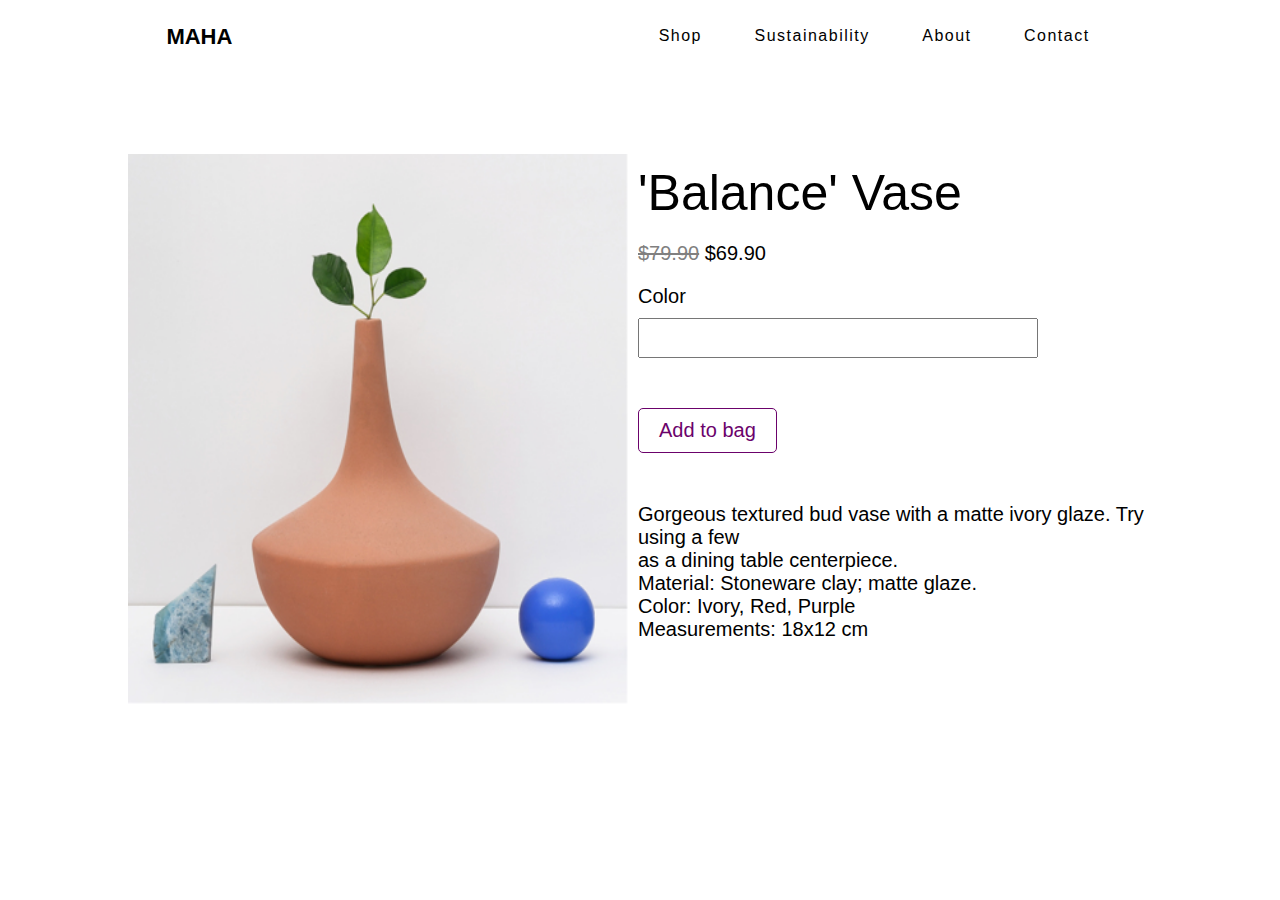
<file: other pages/shop1.html>
<!DOCTYPE html>
<head>
    <title>Shop</title>
     <!-- index styling css -->
     <link rel="stylesheet" href="./css/other.css">
</head>
<body>
    <section class="header">
        <nav class="header-inner">
            <a class="logo" href="../index.html">MAHA</a>
            <div class="nav-links">
                <ul>
                    <li><a href="../shop.html">Shop</a></li>
                    <li><a href="../sustainability.html">Sustainability</a></li>
                    <li><a href="../about.html">About</a></li>
                    <li><a href="../contact.html">Contact</a> </li>
                </ul>
            </div>
        </nav>
    </section>
    <section>
        <div class="buynow">
            <div class="buyimg">
                <img src="./img/Shop-2.avif" alt="">
            </div>
            <div class="buydetail">
                <p class="h5">'Balance' Vase</p>
                <p class="p1"><strike>$79.90</strike> $69.90</p>
                <p class="p2">Color</p>
                <input class="inp" type="text">
                <div class="container1">
                    <button class="btn2 btn3">Add to bag</button>
                </div>
                <p class="para">Gorgeous textured bud vase with a matte ivory glaze. Try using a few<br> as a dining table centerpiece.</p>
                <p class="para">Material: Stoneware clay; matte glaze.</p>
                <p class="para">Color: Ivory, Red, Purple</p>
                <p class="para">Measurements: 18x12 cm</p>
            </div>
        </div>
    </section>
    
</body>
</html>
</file>
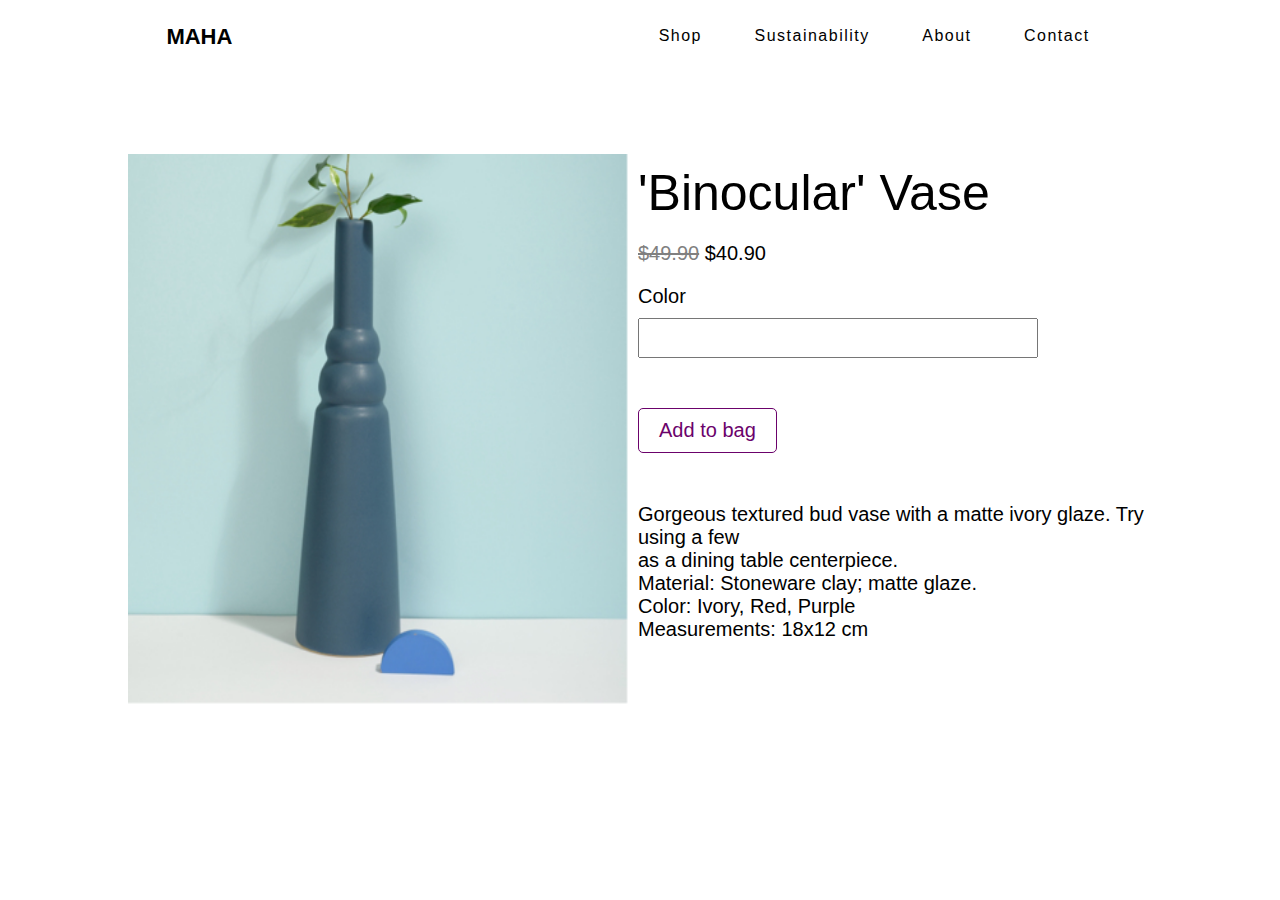
<file: other pages/shop2.html>
<!DOCTYPE html>
<head>
    <title>Shop</title>
     <!-- index styling css -->
     <link rel="stylesheet" href="./css/other.css">
</head>
<body>
    <section class="header">
        <nav class="header-inner">
            <a class="logo" href="../index.html">MAHA</a>
            <div class="nav-links">
                <ul>
                    <li><a href="../shop.html">Shop</a></li>
                    <li><a href="../sustainability.html">Sustainability</a></li>
                    <li><a href="../about.html">About</a></li>
                    <li><a href="../contact.html">Contact</a> </li>
                </ul>
            </div>
        </nav>
    </section>
    <section>
        <div class="buynow">
            <div class="buyimg">
                <img src="./img/Shop-3.avif" alt="">
            </div>
            <div class="buydetail">
                <p class="h5">'Binocular' Vase</p>
                <p class="p1"><strike>$49.90</strike> $40.90</p>
                <p class="p2">Color</p>
                <input class="inp" type="text">
                <div class="container1">
                    <button class="btn2 btn3">Add to bag</button>
                </div>
                <p class="para">Gorgeous textured bud vase with a matte ivory glaze. Try using a few<br> as a dining table centerpiece.</p>
                <p class="para">Material: Stoneware clay; matte glaze.</p>
                <p class="para">Color: Ivory, Red, Purple</p>
                <p class="para">Measurements: 18x12 cm</p>
            </div>
        </div>
    </section>
    
</body>
</html>
</file>
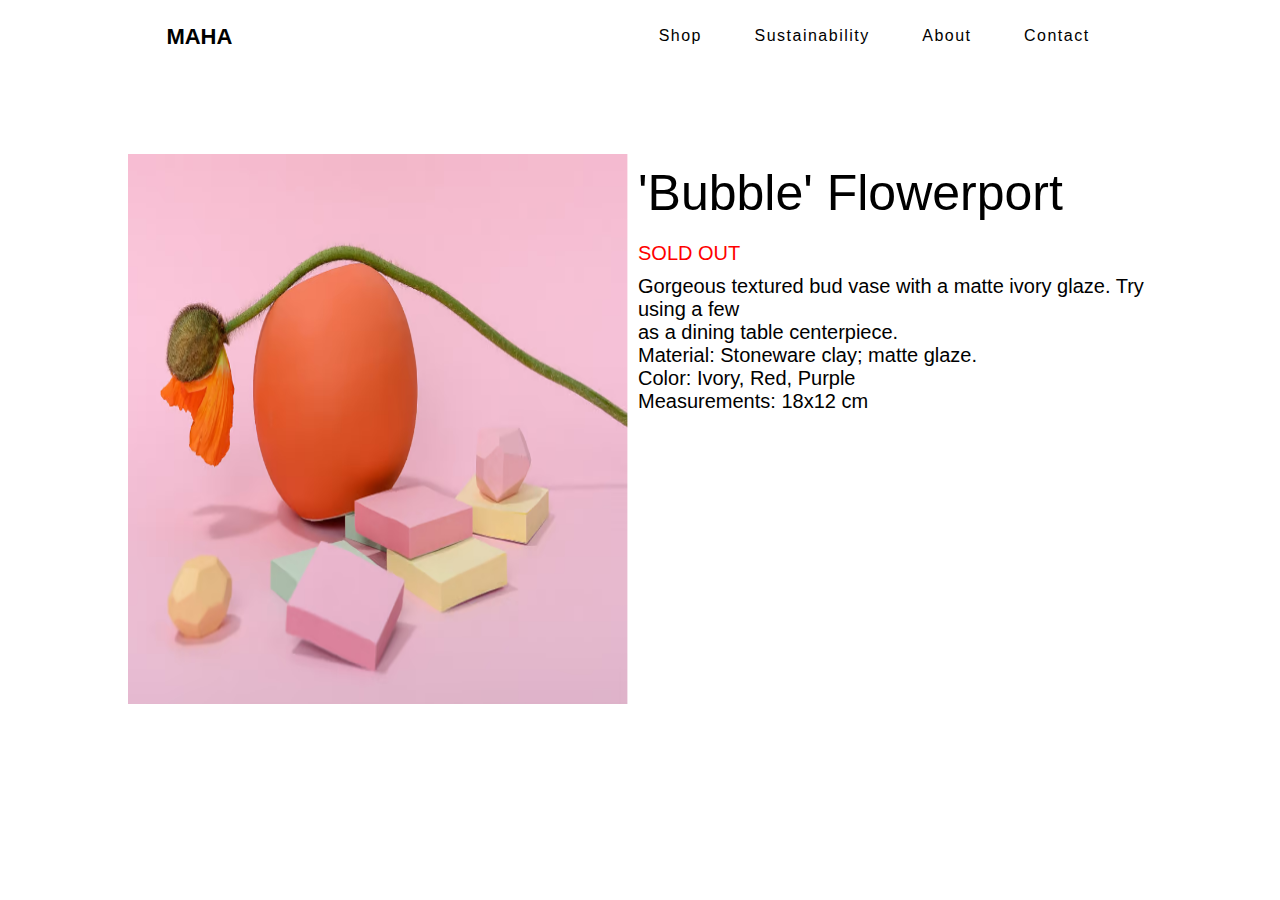
<file: other pages/shop3.html>
<!DOCTYPE html>
<head>
    <title>Shop</title>
     <!-- index styling css -->
     <link rel="stylesheet" href="./css/other.css">
</head>
<body>
    <section class="header">
        <nav class="header-inner">
            <a class="logo" href="../index.html">MAHA</a>
            <div class="nav-links">
                <ul>
                    <li><a href="../shop.html">Shop</a></li>
                    <li><a href="../sustainability.html">Sustainability</a></li>
                    <li><a href="../about.html">About</a></li>
                    <li><a href="../contact.html">Contact</a> </li>
                </ul>
            </div>
        </nav>
    </section>
    <section>
        <div class="buynow">
            <div class="buyimg">
                <img src="./img/Shop-4.avif" alt="">
            </div>
            <div class="buydetail">
                <p class="h5">'Bubble' Flowerport</p>
                <p class="p1"style="color:Red">SOLD OUT</p>
                <!-- <p class="p2">Color</p>
                <input class="inp" type="text">
                <div class="container1">
                    <button class="btn2 btn3">Add to bag</button>
                </div> -->
                <p class="para">Gorgeous textured bud vase with a matte ivory glaze. Try using a few<br> as a dining table centerpiece.</p>
                <p class="para">Material: Stoneware clay; matte glaze.</p>
                <p class="para">Color: Ivory, Red, Purple</p>
                <p class="para">Measurements: 18x12 cm</p>
            </div>
        </div>
    </section>
    
</body>
</html>
</file>
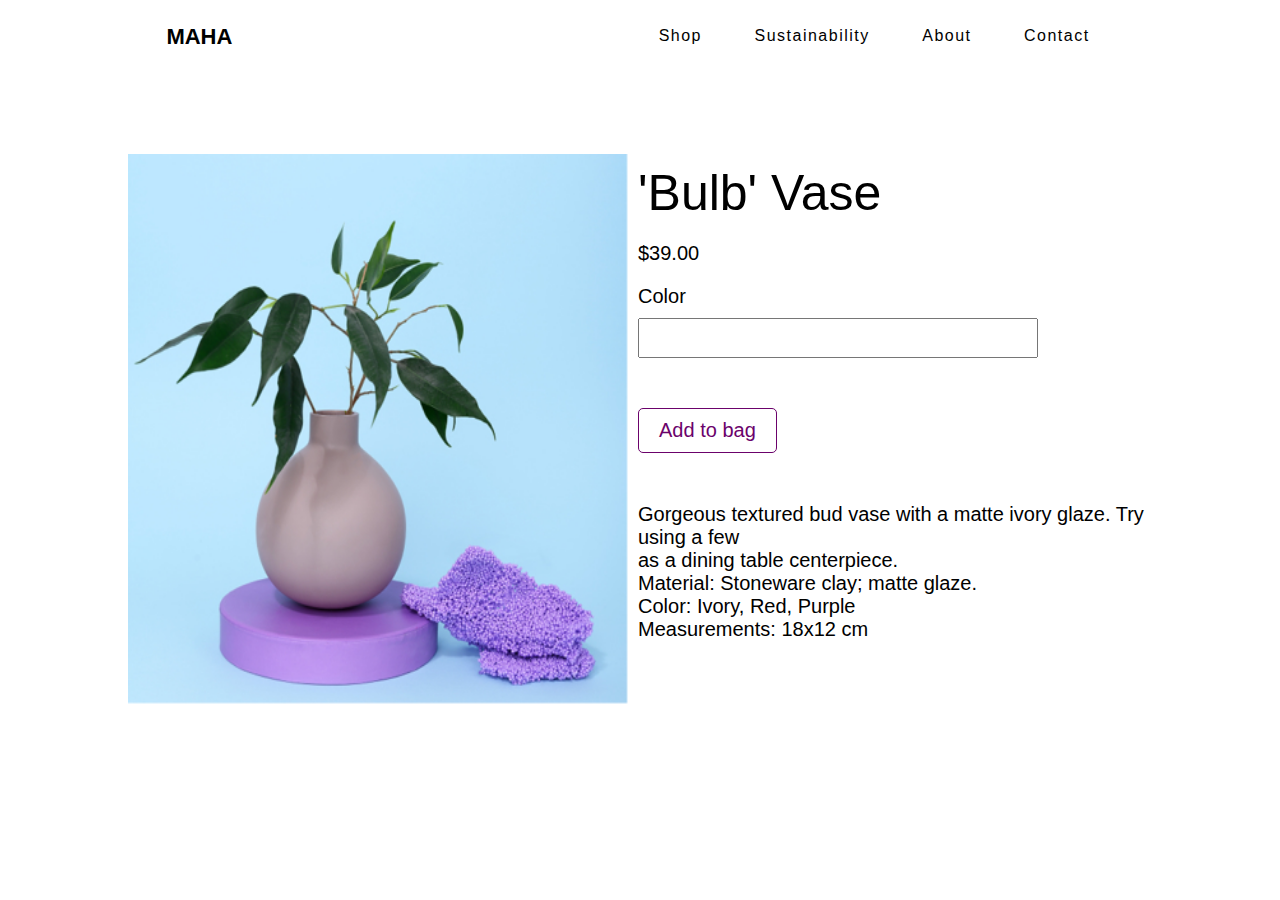
<file: other pages/shop4.html>
<!DOCTYPE html>
<head>
    <title>Shop</title>
     <!-- index styling css -->
     <link rel="stylesheet" href="./css/other.css">
</head>
<body>
    <section class="header">
        <nav class="header-inner">
            <a class="logo" href="../index.html">MAHA</a>
            <div class="nav-links">
                <ul>
                    <li><a href="../shop.html">Shop</a></li>
                    <li><a href="../sustainability.html">Sustainability</a></li>
                    <li><a href="../about.html">About</a></li>
                    <li><a href="../contact.html">Contact</a> </li>
                </ul>
            </div>
        </nav>
    </section>
    <section>
        <div class="buynow">
            <div class="buyimg">
                <img src="./img/Shop-5.avif" alt="">
            </div>
            <div class="buydetail">
                <p class="h5">'Bulb' Vase</p>
                <p class="p1">$39.00</p>
                <p class="p2">Color</p>
                <input class="inp" type="text">
                <div class="container1">
                    <button class="btn2 btn3">Add to bag</button>
                </div>
                <p class="para">Gorgeous textured bud vase with a matte ivory glaze. Try using a few<br> as a dining table centerpiece.</p>
                <p class="para">Material: Stoneware clay; matte glaze.</p>
                <p class="para">Color: Ivory, Red, Purple</p>
                <p class="para">Measurements: 18x12 cm</p>
            </div>
        </div>
    </section>
    
</body>
</html>
</file>
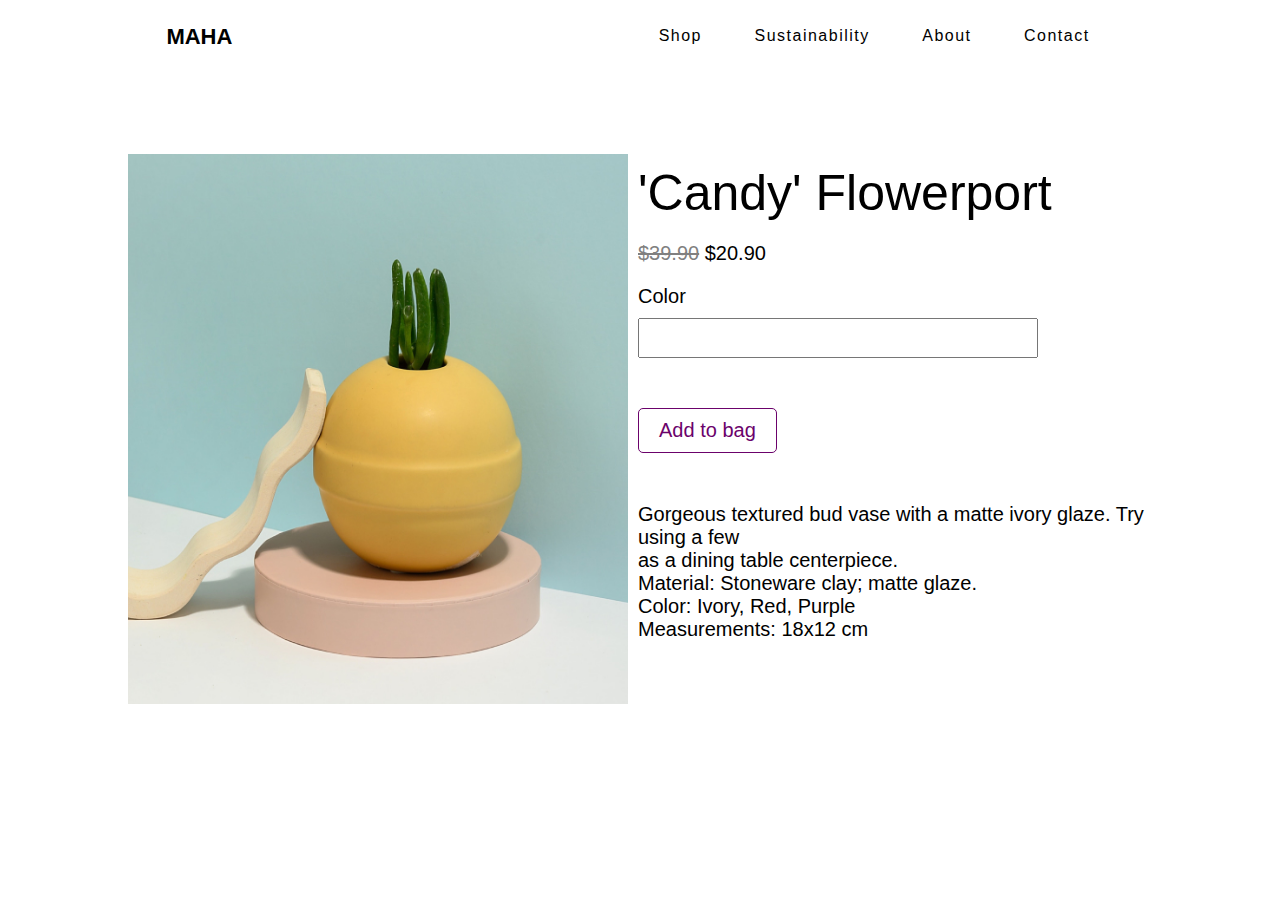
<file: other pages/shop5.html>
<!DOCTYPE html>
<head>
    <title>Shop</title>
     <!-- index styling css -->
     <link rel="stylesheet" href="./css/other.css">
</head>
<body>
    <section class="header">
        <nav class="header-inner">
            <a class="logo" href="../index.html">MAHA</a>
            <div class="nav-links">
                <ul>
                    <li><a href="../shop.html">Shop</a></li>
                    <li><a href="../sustainability.html">Sustainability</a></li>
                    <li><a href="../about.html">About</a></li>
                    <li><a href="../contact.html">Contact</a> </li>
                </ul>
            </div>
        </nav>
    </section>
    <section>
        <div class="buynow">
            <div class="buyimg">
                <img src="./img/Shop-6.avif" alt="">
            </div>
            <div class="buydetail">
                <p class="h5">'Candy' Flowerport</p>
                <p class="p1"><strike>$39.90</strike> $20.90</p>
                <p class="p2">Color</p>
                <input class="inp" type="text">
                <div class="container1">
                    <button class="btn2 btn3">Add to bag</button>
                </div>
                <p class="para">Gorgeous textured bud vase with a matte ivory glaze. Try using a few<br> as a dining table centerpiece.</p>
                <p class="para">Material: Stoneware clay; matte glaze.</p>
                <p class="para">Color: Ivory, Red, Purple</p>
                <p class="para">Measurements: 18x12 cm</p>
            </div>
        </div>
    </section>
    
</body>
</html>
</file>
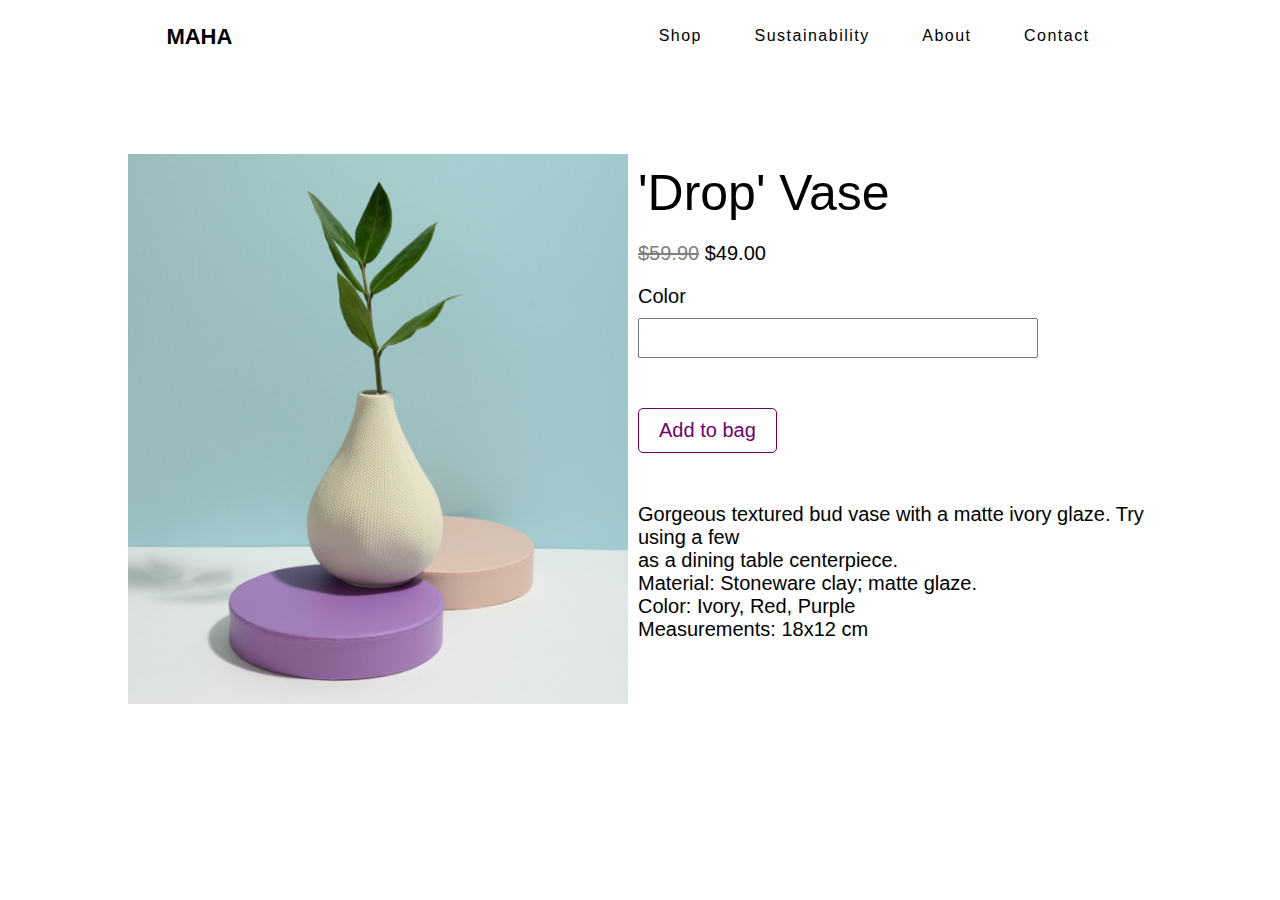
<file: other pages/shop6.html>
<!DOCTYPE html>
<head>
    <title>Shop</title>
     <!-- index styling css -->
     <link rel="stylesheet" href="./css/other.css">
</head>
<body>
    <section class="header">
        <nav class="header-inner">
            <a class="logo" href="../index.html">MAHA</a>
            <div class="nav-links">
                <ul>
                    <li><a href="../shop.html">Shop</a></li>
                    <li><a href="../sustainability.html">Sustainability</a></li>
                    <li><a href="../about.html">About</a></li>
                    <li><a href="../contact.html">Contact</a> </li>
                </ul>
            </div>
        </nav>
    </section>
    <section>
        <div class="buynow">
            <div class="buyimg">
                <img src="./img/Shop-7.avif" alt="">
            </div>
            <div class="buydetail">
                <p class="h5">'Drop' Vase</p>
                <p class="p1"><strike>$59.90</strike> $49.00</p>
                <p class="p2">Color</p>
                <input class="inp" type="text">
                <div class="container1">
                    <button class="btn2 btn3">Add to bag</button>
                </div>
                <p class="para">Gorgeous textured bud vase with a matte ivory glaze. Try using a few<br> as a dining table centerpiece.</p>
                <p class="para">Material: Stoneware clay; matte glaze.</p>
                <p class="para">Color: Ivory, Red, Purple</p>
                <p class="para">Measurements: 18x12 cm</p>
            </div>
        </div>
    </section>
    
</body>
</html>
</file>
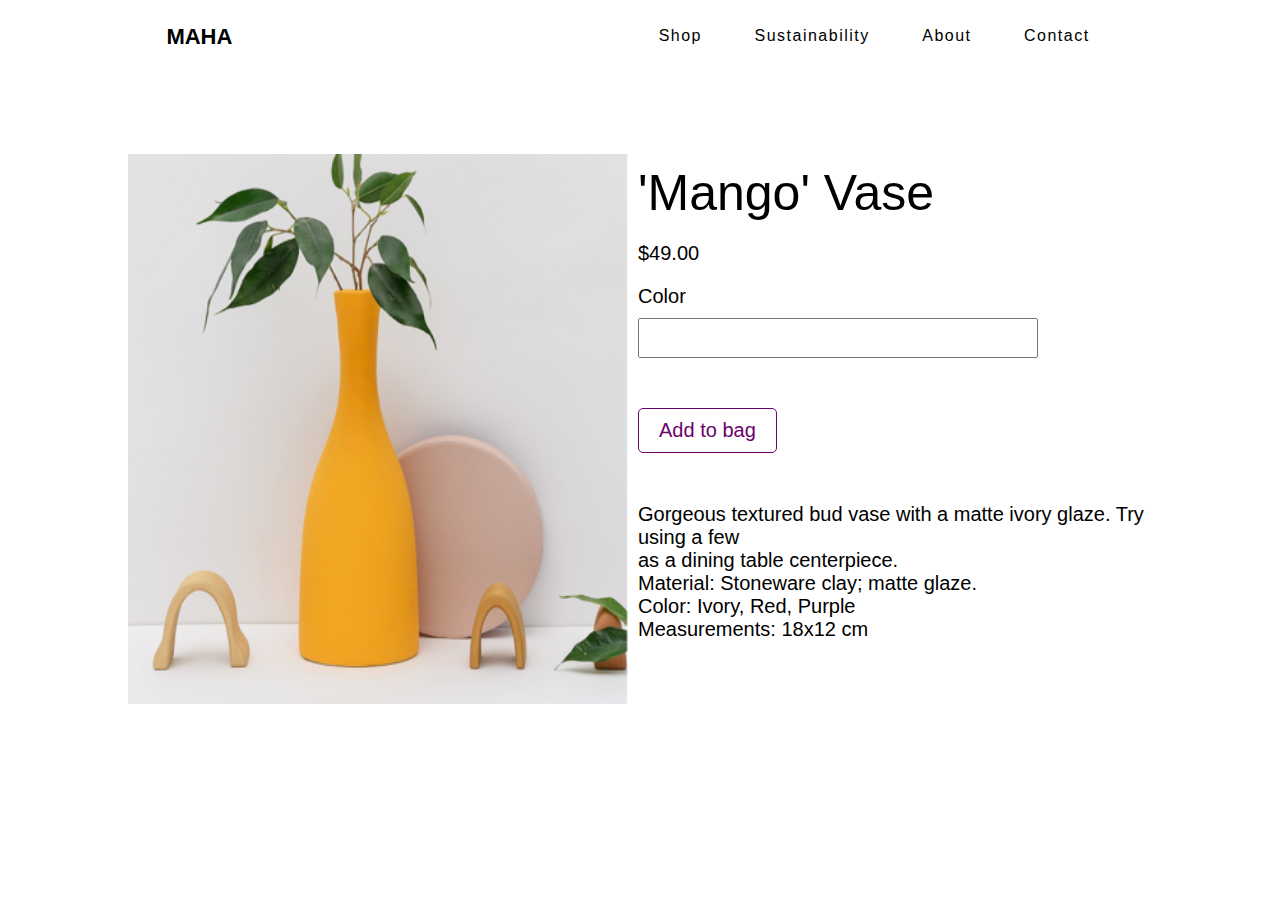
<file: other pages/shop7.html>
<!DOCTYPE html>
<head>
    <title>Shop</title>
     <!-- index styling css -->
     <link rel="stylesheet" href="./css/other.css">
</head>
<body>
    <section class="header">
        <nav class="header-inner">
            <a class="logo" href="../index.html">MAHA</a>
            <div class="nav-links">
                <ul>
                    <li><a href="../shop.html">Shop</a></li>
                    <li><a href="../sustainability.html">Sustainability</a></li>
                    <li><a href="../about.html">About</a></li>
                    <li><a href="../contact.html">Contact</a> </li>
                </ul>
            </div>
        </nav>
    </section>
    <section>
        <div class="buynow">
            <div class="buyimg">
                <img src="./img/Shop-8.avif" alt="">
            </div>
            <div class="buydetail">
                <p class="h5">'Mango' Vase</p>
                <p class="p1">$49.00</p>
                <p class="p2">Color</p>
                <input class="inp" type="text">
                <div class="container1">
                    <button class="btn2 btn3">Add to bag</button>
                </div>
                <p class="para">Gorgeous textured bud vase with a matte ivory glaze. Try using a few<br> as a dining table centerpiece.</p>
                <p class="para">Material: Stoneware clay; matte glaze.</p>
                <p class="para">Color: Ivory, Red, Purple</p>
                <p class="para">Measurements: 18x12 cm</p>
            </div>
        </div>
    </section>
    
</body>
</html>
</file>
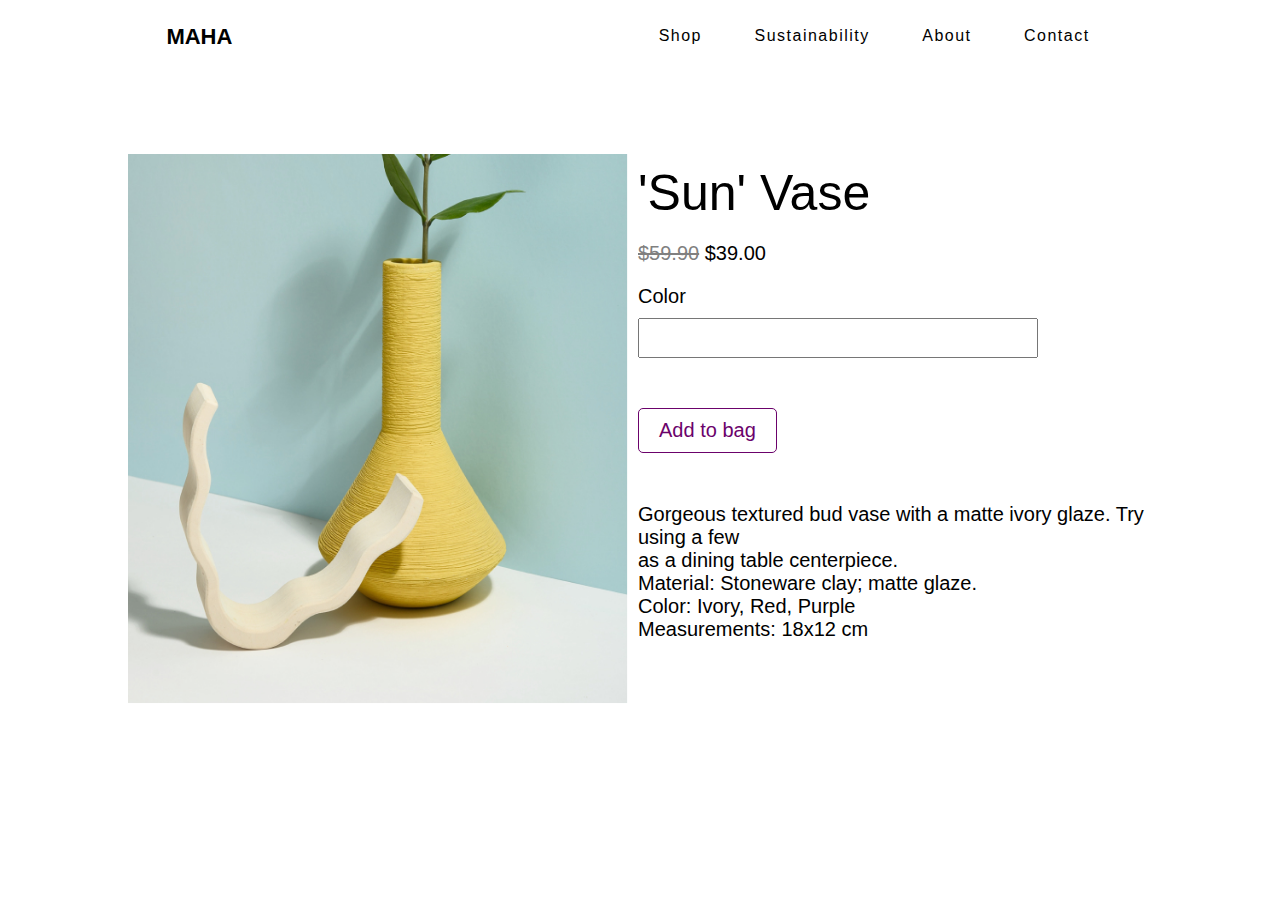
<file: other pages/shop8.html>
<!DOCTYPE html>
<head>
    <title>Shop</title>
     <!-- index styling css -->
     <link rel="stylesheet" href="./css/other.css">
</head>
<body>
    <section class="header">
        <nav class="header-inner">
            <a class="logo" href="../index.html">MAHA</a>
            <div class="nav-links">
                <ul>
                    <li><a href="../shop.html">Shop</a></li>
                    <li><a href="../sustainability.html">Sustainability</a></li>
                    <li><a href="../about.html">About</a></li>
                    <li><a href="../contact.html">Contact</a> </li>
                </ul>
            </div>
        </nav>
    </section>
    <section>
        <div class="buynow">
            <div class="buyimg">
                <img src="./img/Shop-9.avif" alt="">
            </div>
            <div class="buydetail">
                <p class="h5">'Sun' Vase</p>
                <p class="p1"><strike>$59.90</strike> $39.00</p>
                <p class="p2">Color</p>
                <input class="inp" type="text">
                <div class="container1">
                    <button class="btn2 btn3">Add to bag</button>
                </div>
                <p class="para">Gorgeous textured bud vase with a matte ivory glaze. Try using a few<br> as a dining table centerpiece.</p>
                <p class="para">Material: Stoneware clay; matte glaze.</p>
                <p class="para">Color: Ivory, Red, Purple</p>
                <p class="para">Measurements: 18x12 cm</p>
            </div>
        </div>
    </section>
    
</body>
</html>
</file>
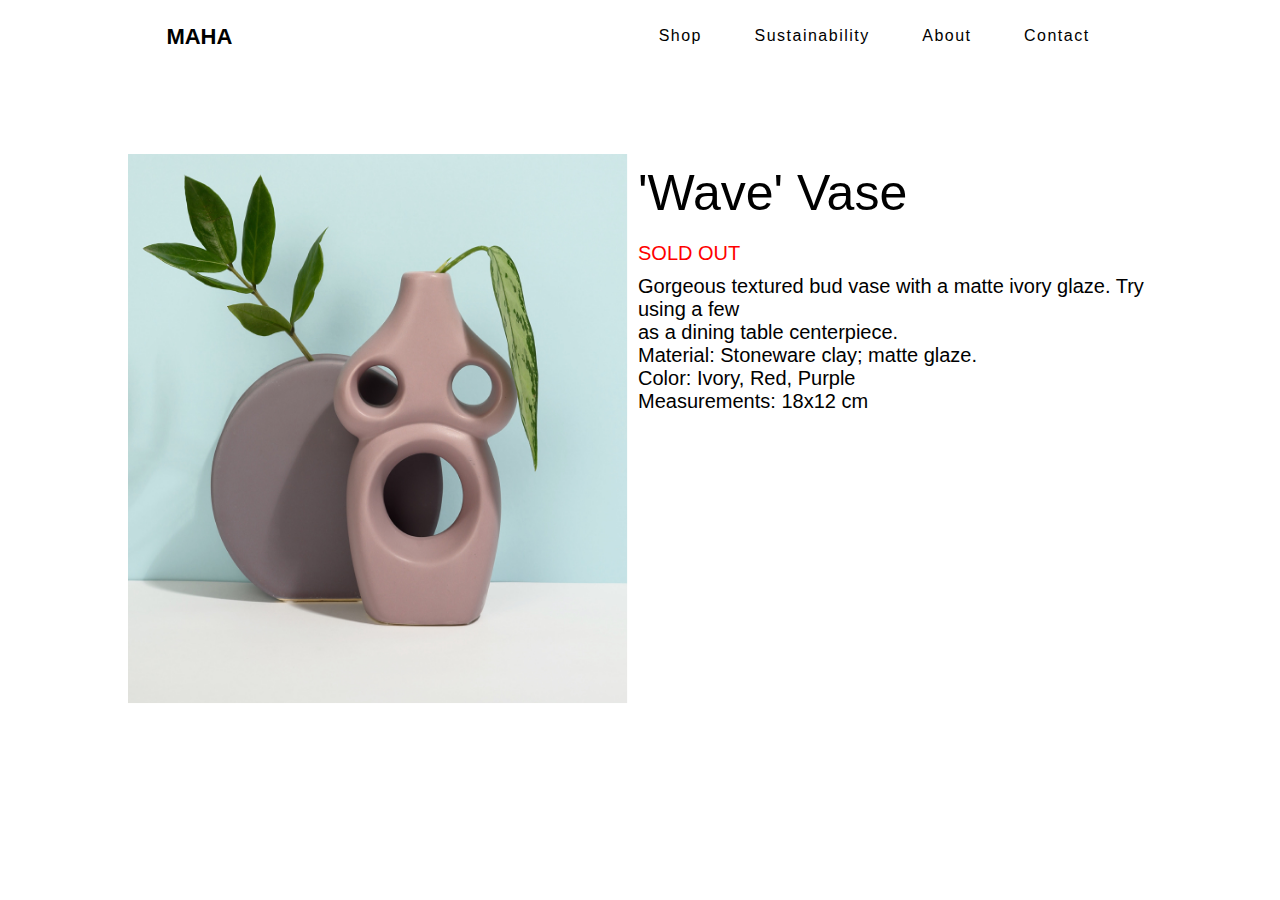
<file: other pages/shop9.html>
<!DOCTYPE html>
<head>
    <title>Shop</title>
     <!-- index styling css -->
     <link rel="stylesheet" href="./css/other.css">
</head>
<body>
    <section class="header">
        <nav class="header-inner">
            <a class="logo" href="../index.html">MAHA</a>
            <div class="nav-links">
                <ul>
                    <li><a href="../shop.html">Shop</a></li>
                    <li><a href="../sustainability.html">Sustainability</a></li>
                    <li><a href="../about.html">About</a></li>
                    <li><a href="../contact.html">Contact</a> </li>
                </ul>
            </div>
        </nav>
    </section>
    <section>
        <div class="buynow">
            <div class="buyimg">
                <img src="./img/Shop-10.avif" alt="">
            </div>
            <div class="buydetail">
                <p class="h5">'Wave' Vase</p>
                <p class="p1"style="color:Red">SOLD OUT</p>
                <!-- <p class="p2">Color</p>
                <input class="inp" type="text">
                <div class="container1">
                    <button class="btn2 btn3">Add to bag</button>
                </div> -->
                <p class="para">Gorgeous textured bud vase with a matte ivory glaze. Try using a few<br> as a dining table centerpiece.</p>
                <p class="para">Material: Stoneware clay; matte glaze.</p>
                <p class="para">Color: Ivory, Red, Purple</p>
                <p class="para">Measurements: 18x12 cm</p>
            </div>
        </div>
    </section>
    
</body>
</html>
</file>
<file: other pages/css/other.css>
*{
    box-sizing: border-box;
    margin: 0;
    padding: 0;
    font-family: 'Poppins', sans-serif;
}
nav{
    display: flex;
    padding: 1.5% 13%;
    justify-content: space-between;
    align-items: center;
}
.logo{
    font-weight: 800;
    font-size: 22px;
    color: black;
    text-decoration: none;
}
.nav-links{
    flex: 1;
    text-align: right;
}
.nav-links ul li{
    list-style: none;
    display: inline-block;
    padding: 8px 24px; 
    
}
.nav-links ul li a{
    color: black;
    text-decoration: none;
    font-size: 16px;
    font-weight: 300;
    letter-spacing: 1.5px;
}
.nav-links ul li::after{
    content: '';
    width: 0%;
    height: 2px;
    background: black;
    display: block;
    margin: auto;
   transition: 0.5s;
}
.nav-links ul li:hover::after{
    width: 100%;
}
/* button styling */
.container1{
    margin-top: 10px;   
}
.btn2{
    border: 1px solid rgb(107, 2, 107);
    border-radius: 5px;
    background: none;
    padding: 10px 20px;
    font-size: 20px;
    cursor: pointer;
    margin: 10px;
    transition: 0.8s;
    position: relative;
    overflow: hidden;
}
.btn3{
    color: rgb(107, 2, 107);
}
.btn3:hover{
    color: #fff;
}
.btn2::before{
    content: "";
    position: absolute;
    left: 0;
    width: 100%;
    height:0%;
    background: rgb(107, 2, 107);
    z-index: -1;
    transition: 0.8s;
}
.btn3::before{
    top: 0;
    border-radius:0 0 50% 50%;
}
.btn3:hover::before{
    height: 180%;
}
/* page styling */
.buynow{
    display: block;
    padding: 80px 10%;
    display: flex;
    justify-content: space-between;
}
.buyimg img{
    height: 550px;
    width: 500px;
}
.h5{
    font-size: 50px;
    padding: 10px;
}
.p1{
    font-size: 20px;
    padding: 10px;
}
strike{
    color: grey;
}
.p2{
    font-size: 20px;
    padding: 10px;
}
.inp{
    height: 40px;
    width: 400px;
    margin-left: 10px;
}
.container1{
    margin: 40px 0;
}
.para{
    font-size: 20px;
    font-weight: 200;
    margin-left: 10px;
}
</file>
